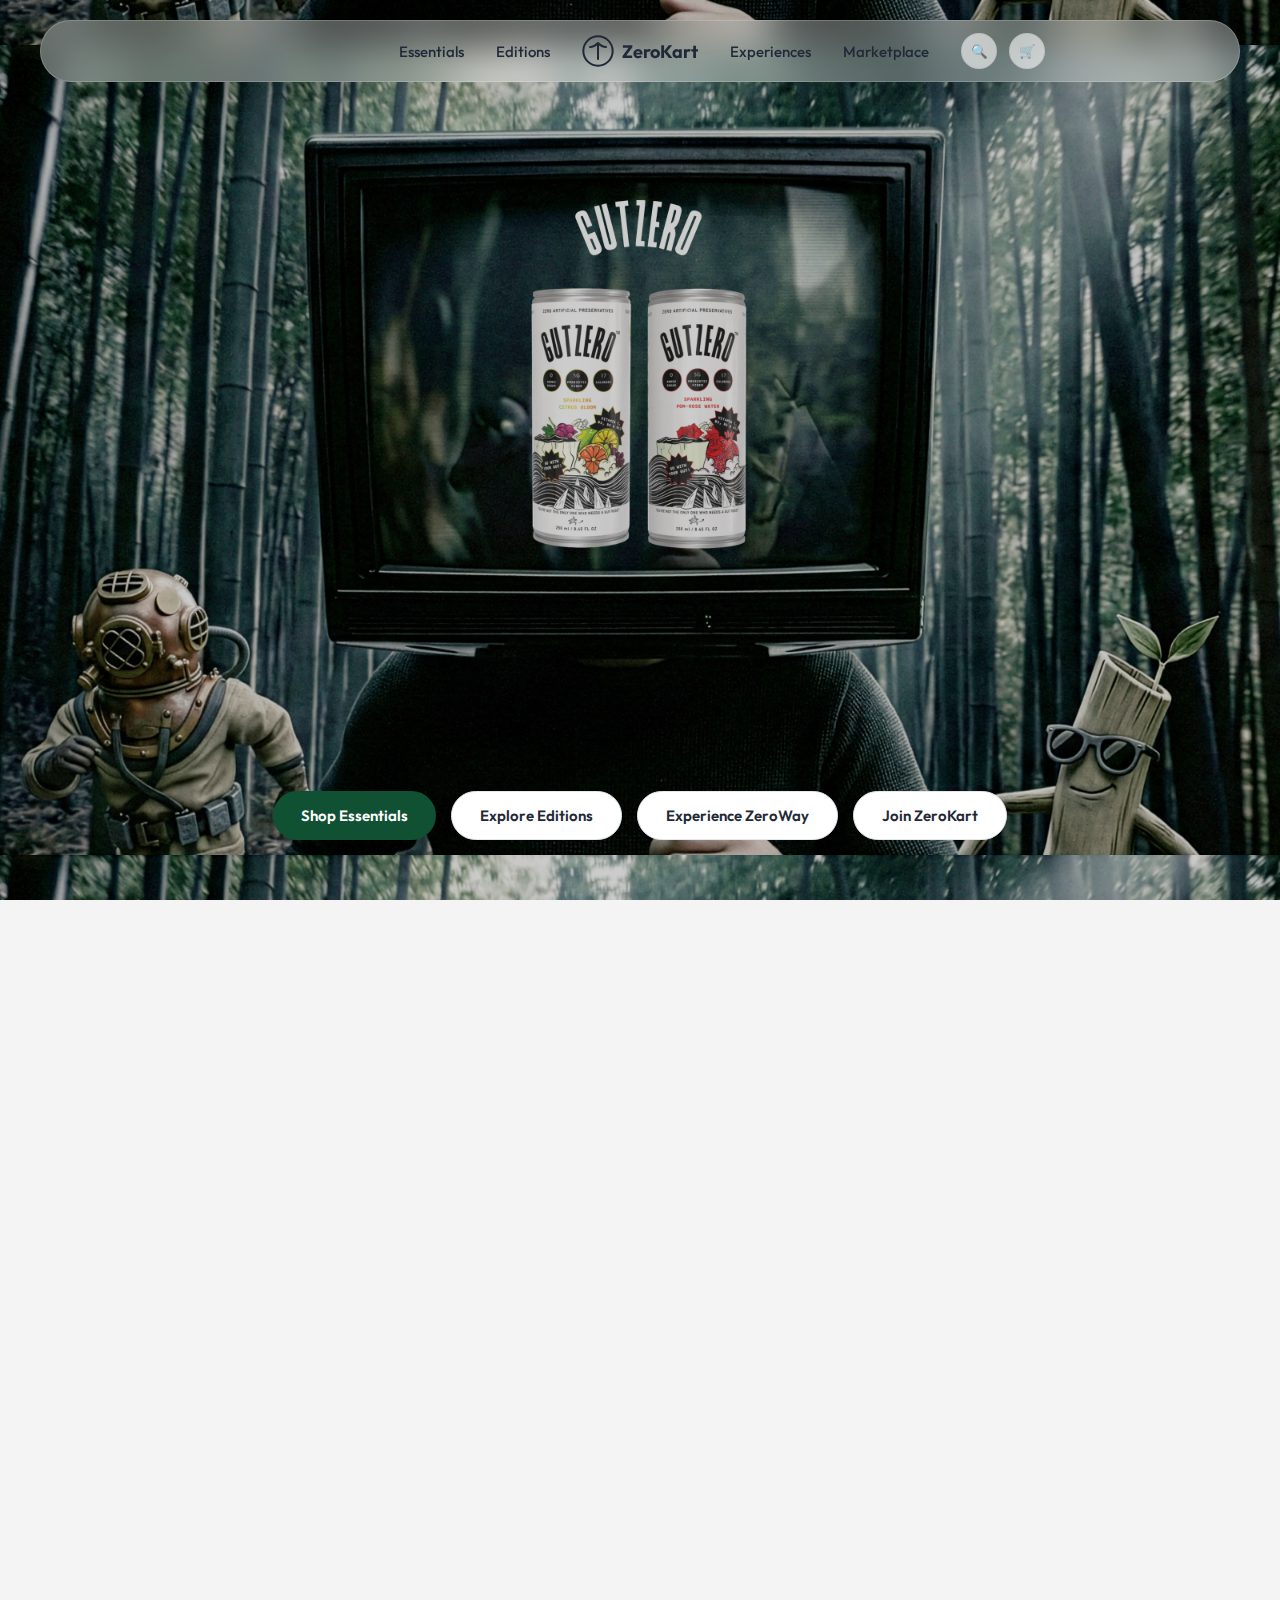
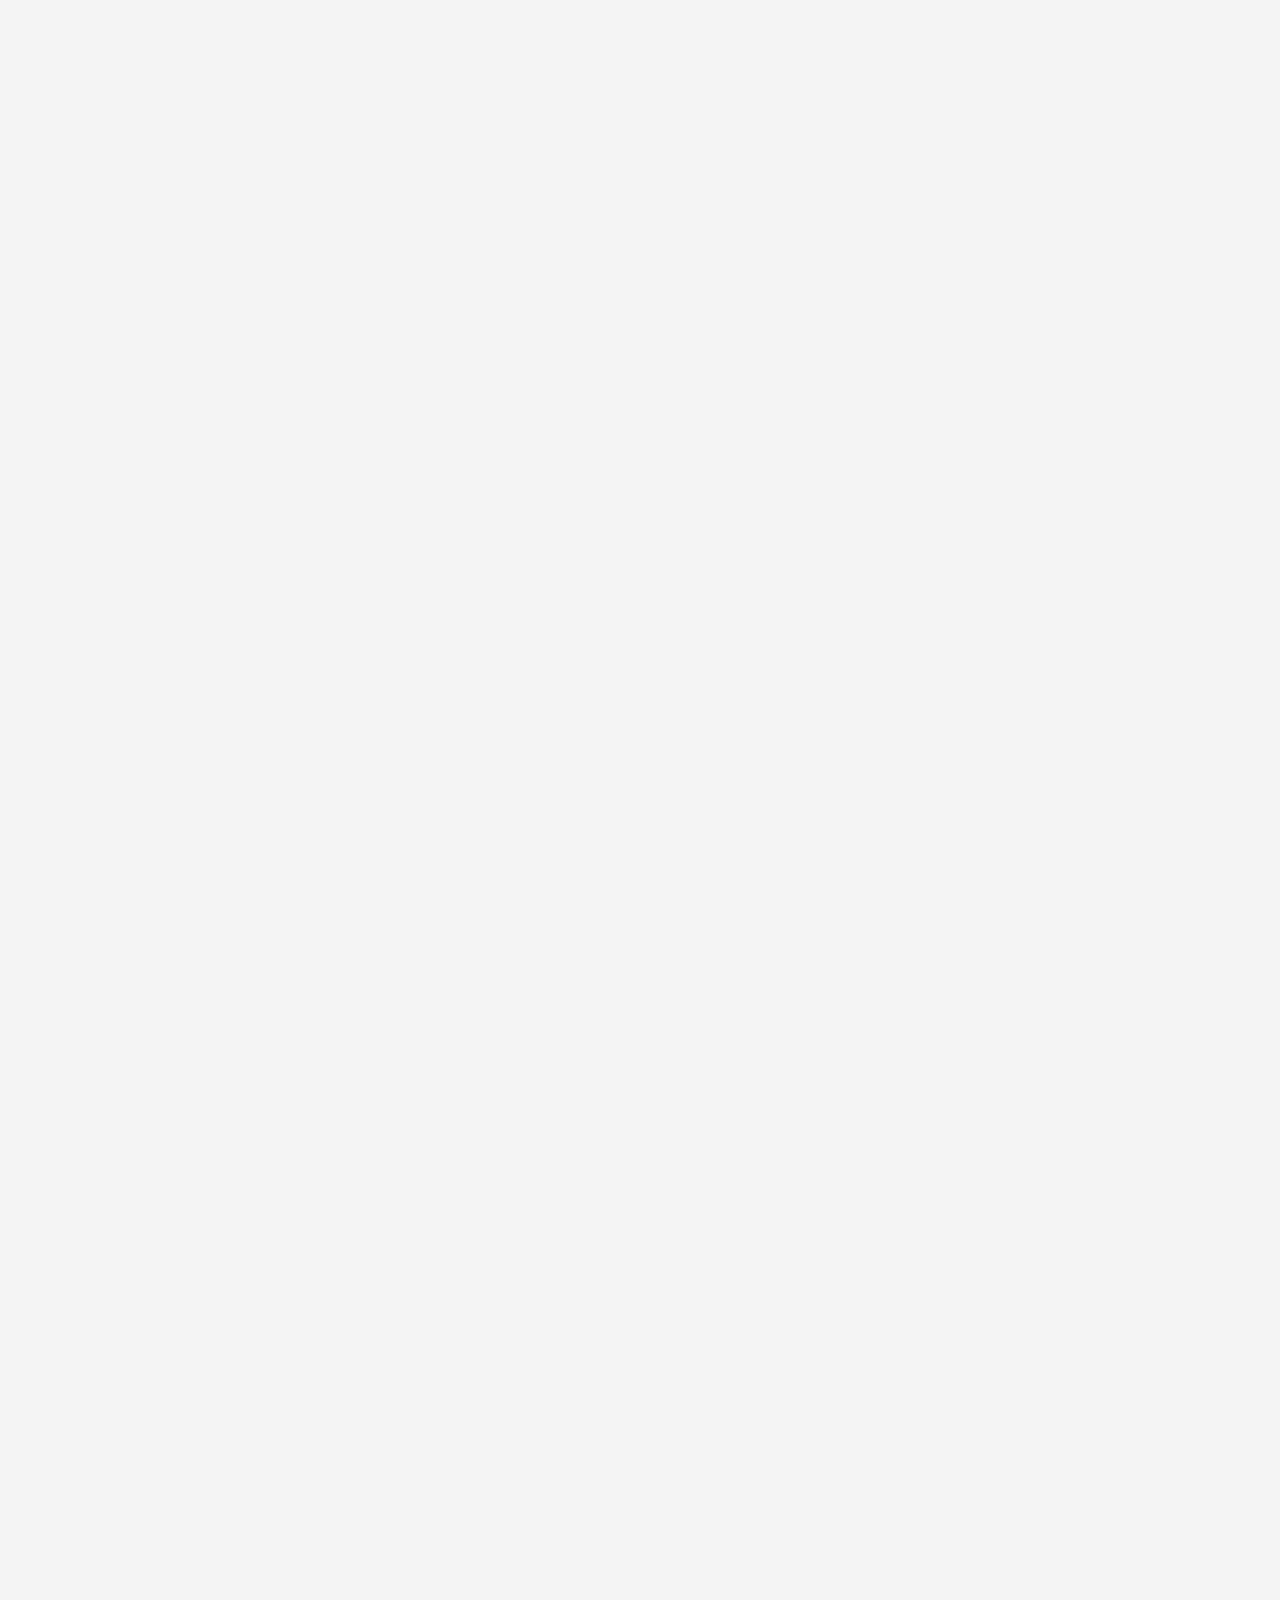
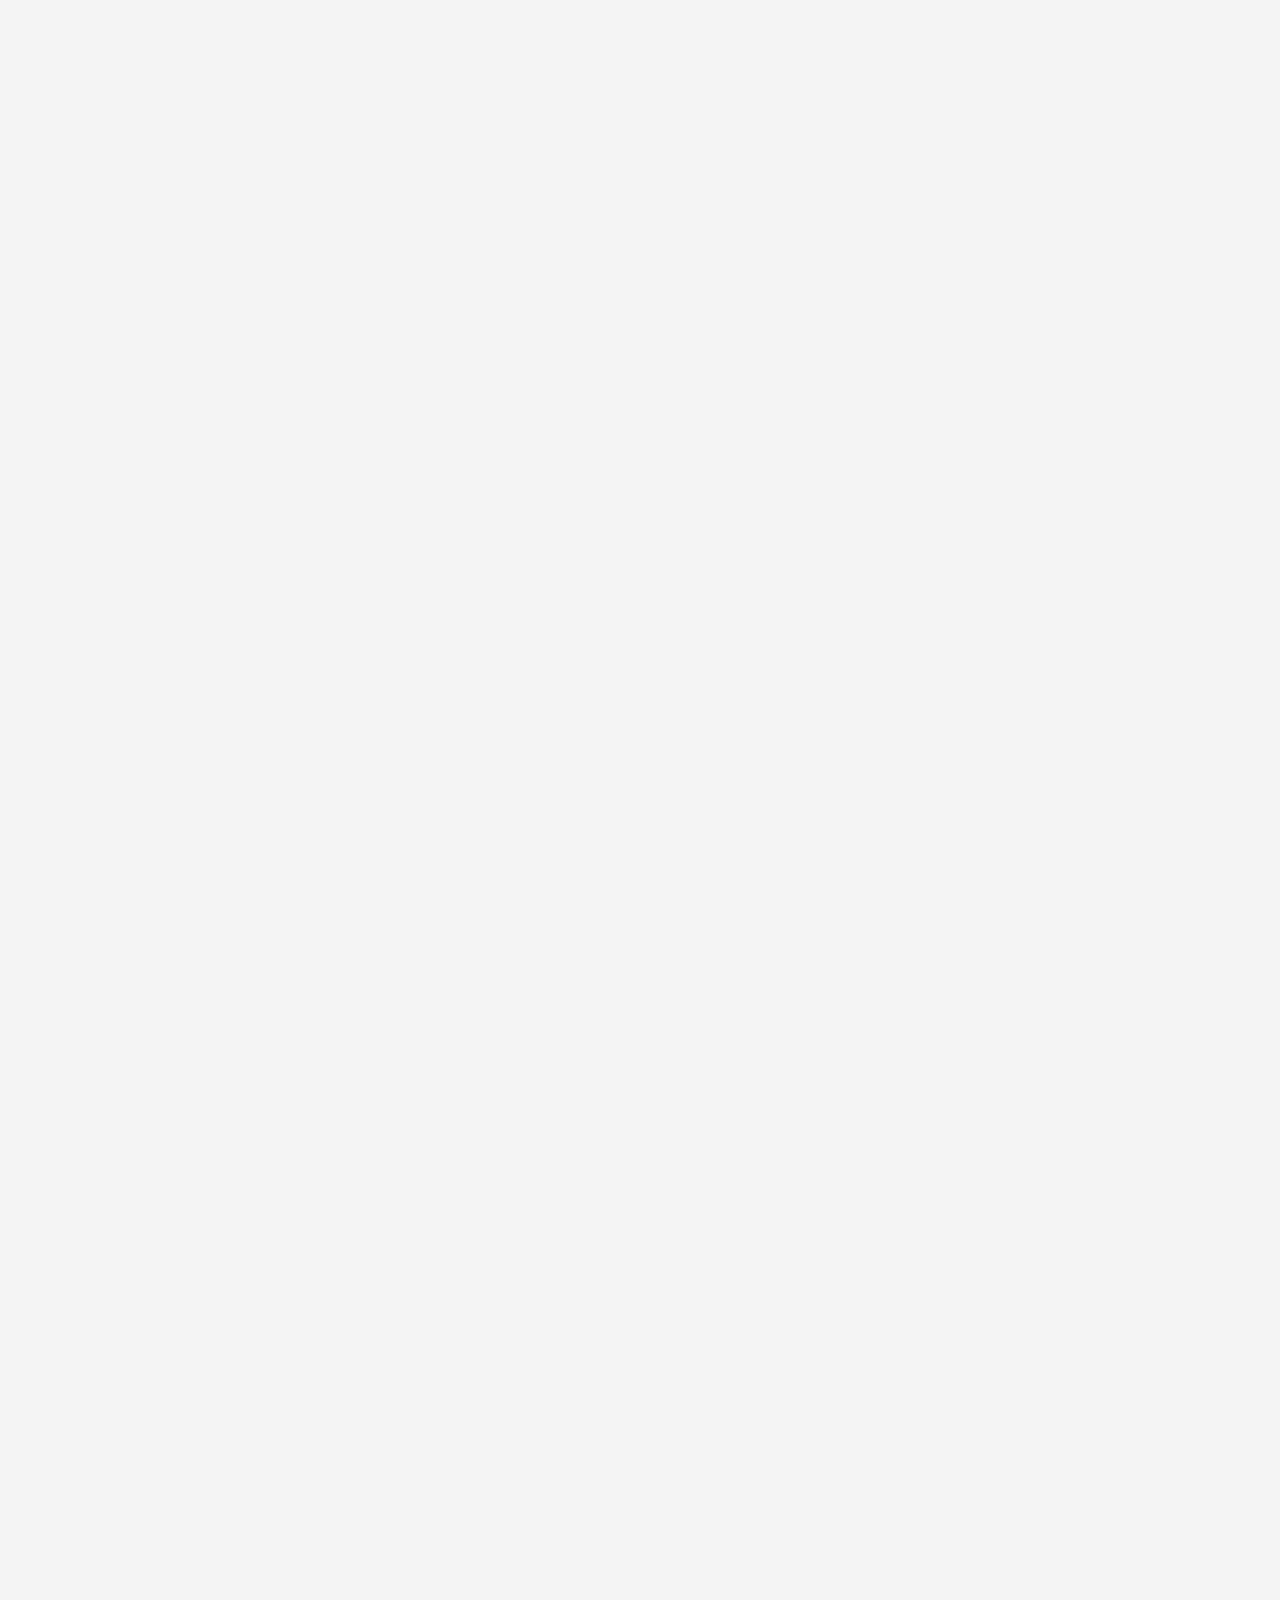
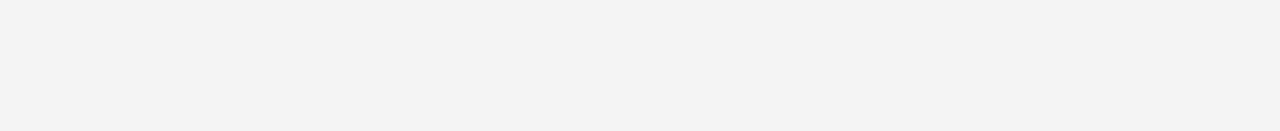
<file: index.html>
<!DOCTYPE html>
<html lang="en">

<head>
    <meta charset="UTF-8">
    <meta name="viewport" content="width=device-width, initial-scale=1.0, maximum-scale=1.0, user-scalable=no">
    <title>ZeroKart - Sustainable Products</title>
    <link rel="preconnect" href="https://fonts.googleapis.com">
    <link rel="preconnect" href="https://fonts.gstatic.com" crossorigin>
    <link
        href="https://fonts.googleapis.com/css2?family=Outfit:wght@400;500;600;700&family=Space+Mono:wght@400;700&display=swap"
        rel="stylesheet">
    <link rel="stylesheet" href="https://cdn.jsdelivr.net/npm/swiper@11/swiper-bundle.min.css">
    <link rel="stylesheet" href="assets/css/style.css">
    <link rel="stylesheet" href="assets/css/responsive.css">
</head>
<div class="header-container">
    <header>
        <nav class="nav-left">
            <a href="#">Essentials</a>
            <a href="#">Editions</a>
        </nav>

        <div class="logo">
            <div class="logo-icon">
                <svg viewBox="0 0 24 24" fill="none" xmlns="http://www.w3.org/2000/svg">
                    <circle cx="12" cy="12" r="11" stroke="currentColor" stroke-width="1.5" />
                    <path d="M12 6L12 18M12 6C10 8 8 9 6 9M12 6C14 8 16 9 18 9" stroke="currentColor" stroke-width="1.5"
                        stroke-linecap="round" />
                </svg>
            </div>
            <span>ZeroKart</span>
        </div>

        <nav class="nav-right">
            <div class="nav-links">
                <a href="#">Experiences</a>
                <a href="#">Marketplace</a>
            </div>
            <div class="icon-group">
                <button class="icon-btn">🔍</button>
                <button class="icon-btn">🛒</button>
            </div>
        </nav>
    </header>
</div>

<section class="banner">
    <div class="banner-content">
        <div class="cta-section">
            <button class="btn btn-primary">Shop Essentials</button>
            <button class="btn btn-secondary">Explore Editions</button>
            <button class="btn btn-secondary">Experience ZeroWay</button>
            <button class="btn btn-secondary">Join ZeroKart</button>
        </div>
    </div>
</section>

<!-- Zero Essentials Section -->
<section class="ze-section">
    <div class="ze-container">
        <div class="ze-header">
            <h2 class="ze-title">Zero Essentials</h2>
            <p class="ze-subtitle">Expertly designed products that elevate everyday sustainability practices.</p>
        </div>

        <div class="ze-grid">
            <!-- Card 1: GUTZERO -->
            <div class="ze-card">
                <div class="ze-card-image">
                    <img src="assets/images/essential-zero1.png" alt="GUTZERO">
                </div>
                <div class="ze-card-content">
                    <h3 class="ze-card-title">GUTZERO</h3>
                    <p class="ze-card-desc">Probiotic drink, sold in organic bottle</p>

                    <div class="ze-badges">
                        <span class="ze-badge">
                            <span class="ze-badge-icon"><img src="assets/images/right.png" alt=""></span>
                            Zero waste
                        </span>
                        <span class="ze-badge">
                            <span class="ze-badge-icon"><img src="assets/images/right.png" alt=""></span>
                            Organic certified
                        </span>
                    </div>

                    <button class="ze-btn ze-btn-primary">Check It Out</button>
                </div>
            </div>

            <!-- Card 2: ZEROWIPE -->
            <div class="ze-card">
                <div class="ze-card-image">
                    <img src="assets/images/essential-zero2.png" alt="ZEROWIPE">
                </div>
                <div class="ze-card-content">
                    <h3 class="ze-card-title">ZEROWIPE</h3>
                    <p class="ze-card-desc">Thoughtfully made tissues that are ge...</p>

                    <div class="ze-badges">
                        <span class="ze-badge">
                            <span class="ze-badge-icon"><img src="assets/images/right.png" alt=""></span>
                            100% bamboo
                        </span>
                        <span class="ze-badge">
                            <span class="ze-badge-icon"><img src="assets/images/right.png" alt=""></span>
                            Biodegradable
                        </span>
                    </div>

                    <button class="ze-btn ze-btn-primary">Check It Out</button>
                </div>
            </div>

            <!-- Card 3: ZEROWIPE TOILET ROLL -->
            <div class="ze-card">
                <div class="ze-card-image">
                    <img src="assets/images/essential-zero3.png" alt="ZEROWIPE TOILET ROLL">
                </div>
                <div class="ze-card-content">
                    <h3 class="ze-card-title">ZEROWIPE TOILET ROLL</h3>
                    <p class="ze-card-desc">Compostable toilet rolls (idea clean, mini...</p>

                    <div class="ze-badges">
                        <span class="ze-badge">
                            <span class="ze-badge-icon"><img src="assets/images/right.png" alt=""></span>
                            Compostable
                        </span>
                        <span class="ze-badge">
                            <span class="ze-badge-icon"><img src="assets/images/right.png" alt=""></span>
                            FSC certified
                        </span>
                    </div>

                    <button class="ze-btn ze-btn-primary">Check It Out</button>
                </div>
            </div>

            <!-- Card 4: LOOZERO -->
            <div class="ze-card">
                <div class="ze-card-image">
                    <img src="assets/images/essential-zero4.png" alt="LOOZERO">
                </div>
                <div class="ze-card-content">
                    <h3 class="ze-card-title">LOOZERO</h3>
                    <p class="ze-card-desc">Clean toilet seats, minus toxins and w...</p>

                    <div class="ze-badges">
                        <span class="ze-badge">
                            <span class="ze-badge-icon"><img src="assets/images/right.png" alt=""></span>
                            Lifetime warranty
                        </span>
                        <span class="ze-badge">
                            <span class="ze-badge-icon"><img src="assets/images/right.png" alt=""></span>
                            Zero plastic
                        </span>
                    </div>

                    <button class="ze-btn ze-btn-secondary">Coming soon</button>
                </div>
            </div>
        </div>
    </div>
</section>
<!-- Zero Editions Section -->
<section class="zed-section" style="background-image: url('assets/images/Zero-section.png');">
    <div class="zed-container">
        <div class="zed-header">
            <div class="zed-logo">
                <img src="assets/images/zero-edition.png" alt="">
            </div>
            <p class="zed-tagline">Exclusive collaborations with visionary brands pushing boundaries of sustainable
                luxury.</p>
        </div>

        <!-- Swiper Slider -->
        <div class="swiper zed-swiper">
            <div class="swiper-wrapper">
                <!-- Slide 1: Almost Gods × Zero -->
                <div class="swiper-slide">
                    <div class="zed-collab-card">
                        <img src="assets/images/zero-slider-1.png" alt="Almost Gods" class="zed-card-bg">
                        <div class="zed-card-overlay"></div>
                        <div class="zed-card-content">
                            <button class="zed-label-btn">LIMITED EDITION</button>
                            <div class="zed-card-text">
                                <h3 class="zed-card-title">ALMOST GODS × ZERO</h3>
                                <p class="zed-card-desc">Where culture meets consciousness.</p>
                            </div>
                            <button class="zed-cta-btn">Join the Waitlist →</button>
                        </div>
                    </div>
                </div>

                <!-- Slide 2: Naso × Zero -->
                <div class="swiper-slide">
                    <div class="zed-collab-card">
                        <img src="assets/images/zero-slider-2.png" alt="Naso" class="zed-card-bg">
                        <div class="zed-card-overlay"></div>
                        <div class="zed-card-content">
                            <button class="zed-label-btn">LIMITED EDITION</button>
                            <div class="zed-card-text">
                                <h3 class="zed-card-title">NASO × ZERO</h3>
                                <p class="zed-card-desc">Essence, with intent.</p>
                            </div>
                            <button class="zed-cta-btn">Join the Waitlist →</button>
                        </div>
                    </div>
                </div>

                <!-- Slide 3: Yokobara × Zero -->
                <div class="swiper-slide">
                    <div class="zed-collab-card">
                        <img src="assets/images/zero-slider-3.png" alt="Yokobara" class="zed-card-bg">
                        <div class="zed-card-overlay"></div>
                        <div class="zed-card-content">
                            <button class="zed-label-btn">LIMITED EDITION</button>
                            <div class="zed-card-text">
                                <h3 class="zed-card-title">YOKOBARA × ZERO</h3>
                                <p class="zed-card-desc">Designed to move forward.</p>
                            </div>
                            <button class="zed-cta-btn">Join the Waitlist →</button>
                        </div>
                    </div>
                </div>
            </div>
        </div>
        <!-- Collaborations Background Image -->
        <div class="zed-bottom-graphic">
            <img src="assets/images/collaboration.png" alt="Collaborations" class="zed-collab-text-img">
        </div>
    </div>
</section>
<!-- Experiences Section -->
<section class="exp-section">
    <div class="exp-container">
        <!-- Header -->
        <div class="exp-header">
            <h1 class="exp-title">Experiences</h1>
            <p class="exp-subtitle">Beyond products, immersive moments that redefine conscious living</p>
        </div>

        <!-- Cards Grid -->
        <div class="exp-grid">
            <!-- Card 1: ZEROVERSE -->
            <div class="exp-card">
                <div class="exp-card-inner" style="
                    background-image: url('assets/images/experience1.png');
                    background-size: auto;
                    background-position: center 60%;
                ">
                    <div class="exp-card-icon">
                        <img src="assets/images/experienceicon1.png" alt="Zeroverse Icon">
                    </div>
                    <div class="exp-card-content">
                        <h3 class="exp-card-title">ZEROVERSE</h3>
                        <p class="exp-card-description">An evolving space where ideas are shaped into experience.
                        </p>
                        <button class="exp-card-btn">
                            Join Waitlist
                            <svg width="16" height="16" viewBox="0 0 16 16" fill="none">
                                <path d="M6 12L10 8L6 4" stroke="currentColor" stroke-width="2" stroke-linecap="round"
                                    stroke-linejoin="round" />
                            </svg>
                        </button>
                    </div>
                </div>
            </div>

            <!-- Card 2: Sober & Zero -->
            <div class="exp-card">
                <div class="exp-card-inner" style="
                    background-image: url('assets/images/experience2.png');
                    background-size: auto;
                    background-position: center 60%;
                ">
                    <div class="exp-card-icon">
                        <img src="assets/images/experienceicon2.png" alt="Sober & Zero Icon">
                    </div>
                    <div class="exp-card-content">
                        <h3 class="exp-card-title">Sober & Zero</h3>
                        <p class="exp-card-description">Curated nightlife without compromise</p>
                        <button class="exp-card-btn">
                            Join Waitlist
                            <svg width="16" height="16" viewBox="0 0 16 16" fill="none">
                                <path d="M6 12L10 8L6 4" stroke="currentColor" stroke-width="2" stroke-linecap="round"
                                    stroke-linejoin="round" />
                            </svg>
                        </button>
                    </div>
                </div>
            </div>

            <!-- Card 3: ZeroLogue -->
            <div class="exp-card">
                <div class="exp-card-inner" style="
                    background-image: url('assets/images/experience3.png');
                    background-size: auto;
                    background-position: center 60%;
                ">
                    <div class="exp-card-icon">
                        <img src="assets/images/experienceicon3.png" alt="ZeroLogue Icon">
                    </div>
                    <div class="exp-card-content">
                        <h3 class="exp-card-title">ZeroLogue</h3>
                        <p class="exp-card-description">Tune in to the ZeroWay playlist</p>
                        <button class="exp-card-btn">
                            Subscribe
                            <svg width="16" height="16" viewBox="0 0 16 16" fill="none">
                                <path d="M6 12L10 8L6 4" stroke="currentColor" stroke-width="2" stroke-linecap="round"
                                    stroke-linejoin="round" />
                            </svg>
                        </button>
                    </div>
                </div>
            </div>
        </div>
    </div>
</section>
<!-- ========================================= -->
<!-- HTML - Features Section Only -->
<!-- ========================================= -->

<section class="zm-features">
    <h2 class="zm-features__heading">Features</h2>

    <!-- Tab Header - SEPARATE (stays fixed) -->
    <div class="zm-tab-header">
        <p class="zm-features__description">Curated categories for every aspect of your sustainable journey</p>
        <div class="zm-tabs">
            <button class="zm-tab zm-active" data-tab="style">Style at Zero</button>
            <button class="zm-tab" data-tab="kitchen">Zero Kitchen</button>
            <button class="zm-tab" data-tab="lifestyle">Zero Lifestyle</button>
        </div>
    </div>

    <!-- Tab Content - Style at Zero -->
    <div id="style" class="zm-content">
        <div class="zm-feature-list">
            <div class="zm-feature-item">
                <h3 class="zm-feature-item__title">Products are screened before sale.</h3>
                <p class="zm-feature-item__text">Only products that pass category-specific sustainability checks are
                    listed on ZeroKart.</p>
            </div>
            <div class="zm-feature-item">
                <h3 class="zm-feature-item__title">Category-specific sustainability checks.</h3>
                <p class="zm-feature-item__text">Each product is evaluated using standards that actually apply to its
                    category.</p>
            </div>
            <div class="zm-feature-item">
                <h3 class="zm-feature-item__title">Verified sustainability shapes discovery.</h3>
                <p class="zm-feature-item__text">Products that meet higher sustainability standards surface more easily
                    on ZeroKart.</p>
            </div>
            <div class="zm-seal">
                <div class="zm-seal__content">
                    <h3 class="zm-seal__title">Zero Seal Standard</h3>
                    <p class="zm-seal__text">AI-verified across the full product footprint.</p>
                    <button class="zm-seal__button">Know more</button>
                </div>
                <div class="zm-seal__badge">Ⓩ</div>
            </div>
        </div>
        <div class="zm-showcase" style="background: url('assets/images/marketing1.png');">
            <div class="zm-showcase__icon">👔</div>
            <div class="zm-showcase__content">
                <h3 class="zm-showcase__title">Style at Zero</h3>
                <p class="zm-showcase__subtitle">Sustainable fashion that defines you</p>
                <a href="#" class="zm-showcase__cta">Coming Soon</a>
            </div>
        </div>
    </div>

    <!-- Tab Content - Zero Kitchen -->
    <div id="kitchen" class="zm-content zm-hidden">
        <div class="zm-feature-list">
            <div class="zm-feature-item">
                <h3 class="zm-feature-item__title">Ethically sourced ingredients.</h3>
                <p class="zm-feature-item__text">Every product in our kitchen collection comes from suppliers committed
                    to fair trade and organic farming practices.</p>
            </div>
            <div class="zm-feature-item">
                <h3 class="zm-feature-item__title">Zero-waste packaging standards.</h3>
                <p class="zm-feature-item__text">All kitchen products use biodegradable, compostable, or reusable
                    packaging materials.</p>
            </div>
            <div class="zm-feature-item">
                <h3 class="zm-feature-item__title">Local and seasonal priority.</h3>
                <p class="zm-feature-item__text">We prioritize locally sourced ingredients to reduce carbon footprint
                    and support regional farmers.</p>
            </div>
            <div class="zm-seal">
                <div class="zm-seal__content">
                    <h3 class="zm-seal__title">Zero Seal Standard</h3>
                    <p class="zm-seal__text">AI-verified across the full product footprint.</p>
                    <button class="zm-seal__button">Know more</button>
                </div>
                <div class="zm-seal__badge">Ⓩ</div>
            </div>
        </div>
        <div class="zm-showcase" style="background: linear-gradient(135deg, #d4a574 0%, #b8956a 100%);">
            <div class="zm-showcase__icon">🍳</div>
            <div class="zm-showcase__content">
                <h3 class="zm-showcase__title">Zero Kitchen</h3>
                <p class="zm-showcase__subtitle">Conscious cooking for a better tomorrow</p>
                <a href="#" class="zm-showcase__cta">Explore Collection</a>
            </div>
        </div>
    </div>

    <!-- Tab Content - Zero Lifestyle -->
    <div id="lifestyle" class="zm-content zm-hidden">
        <div class="zm-feature-list">
            <div class="zm-feature-item">
                <h3 class="zm-feature-item__title">Mindful living essentials.</h3>
                <p class="zm-feature-item__text">Curated home goods that blend sustainable materials with thoughtful
                    design for everyday use.</p>
            </div>
            <div class="zm-feature-item">
                <h3 class="zm-feature-item__title">Circular economy focused.</h3>
                <p class="zm-feature-item__text">Products designed for longevity, repairability, and end-of-life
                    recycling or composting.</p>
            </div>
            <div class="zm-feature-item">
                <h3 class="zm-feature-item__title">Carbon-neutral delivery.</h3>
                <p class="zm-feature-item__text">Every lifestyle product ships with offset carbon emissions and minimal
                    environmental impact.</p>
            </div>
            <div class="zm-seal">
                <div class="zm-seal__content">
                    <h3 class="zm-seal__title">Zero Seal Standard</h3>
                    <p class="zm-seal__text">AI-verified across the full product footprint.</p>
                    <button class="zm-seal__button">Know more</button>
                </div>
                <div class="zm-seal__badge">Ⓩ</div>
            </div>
        </div>
        <div class="zm-showcase" style="background: linear-gradient(135deg, #7b9ea8 0%, #5d8591 100%);">
            <div class="zm-showcase__icon">🏡</div>
            <div class="zm-showcase__content">
                <h3 class="zm-showcase__title">Zero Lifestyle</h3>
                <p class="zm-showcase__subtitle">Transform your space, transform the planet</p>
                <a href="#" class="zm-showcase__cta">Discover More</a>
            </div>
        </div>
    </div>
</section>
<!-- Footer image -->
<section class="zm-fullwidth-hero">
    <div class="zm-fullwidth-hero__container">
        <img src="assets/images/footer-image 1.png" alt="Hero Image" class="zm-fullwidth-hero__image" />
    </div>
</section>
<!-- Footer Section -->
<footer class="zm-footer">
    <div class="zm-footer__container">
        <!-- Social Media Icons (Using SVG placeholders - replace with your images) -->
        <div class="zm-footer__social">
            <!-- Instagram -->
            <a href="#" class="zm-footer__social-link" aria-label="Instagram">
                <img src="assets/images/instagram.png" alt="">
            </a>

            <!-- YouTube -->
            <a href="#" class="zm-footer__social-link" aria-label="YouTube">
                <img src="assets/images/youtube.png" alt="">
            </a>

            <!-- Twitter/X -->
            <a href="#" class="zm-footer__social-link" aria-label="Twitter">
                <img src="assets/images/twitter.png" alt="">
            </a>

            <!-- Facebook -->
            <a href="#" class="zm-footer__social-link" aria-label="Facebook">
                <img src="assets/images/facebook.png" alt="">
            </a>
        </div>

        <!-- Copyright Text -->
        <p class="zm-footer__copyright">© 2025 ZeroKart. All rights reserved.</p>
    </div>
</footer>
<div class="zm-footer__tagline-fullwidth mb-3 mt-2">
    <img src="assets/images/everything.png" alt="Everything Begins At Zero"
        class="zm-footer__tagline-fullwidth-image" />
</div>
<!-- End -->
<!-- Swiper JS -->
<script src="https://cdn.jsdelivr.net/npm/swiper@11/swiper-bundle.min.js"></script>
<script src="assets/js/style.js"></script>
</body>

</html>
</file>
<file: assets/css/style.css>
@import url('https://fonts.googleapis.com/css2?family=Space+Grotesk:wght@400;500;600;700&family=DM+Sans:wght@400;500&display=swap');

:root {
    --exp-bg-color: #f5f5f5;
    --exp-text-primary: #1a1a1a;
    --exp-text-secondary: #666666;
    --exp-btn-bg: #ffffff;
    --exp-btn-text: #1a1a1a;
    --exp-icon-bg: rgba(255, 255, 255, 0.15);
    --exp-icon-backdrop: blur(10px);
    --exp-border-radius: 24px;
    --exp-transition: all 0.4s cubic-bezier(0.4, 0, 0.2, 1);
}

* {
    margin: 0;
    padding: 0;
    box-sizing: border-box;
}

:root {
    --primary-green: #0F5132;
    --light-gray: #E5E7EB;
    --text-dark: #1F2937;
    --text-light: #6B7280;
    --zm-primary: #1a1a1a;
    --zm-secondary: #4a4a4a;
    --zm-accent: #2d5016;
    --zm-text-muted: #6b6b6b;
    --zm-border-color: #F6F7F9;
    --zm-seal-bg: #ECF5F5;
    --zm-seal-hover: #e0eded;
    --zm-card-bg: #ffffff;
    --zm-tab-border: #e0ddd6;
}

body,
html {
    height: 100%;
    width: 100%;
    font-family: 'Outfit', sans-serif;
    background: #f4f4f4;
    overflow-x: hidden;
}

/* --- Header Styles --- */
.header-container {
    position: fixed;
    top: 20px;
    left: 50%;
    transform: translateX(-50%);
    width: calc(100% - 40px);
    max-width: 1200px;
    z-index: 1000;
    animation: slideDown 0.8s cubic-bezier(0.16, 1, 0.3, 1);
}

@keyframes slideDown {
    from {
        opacity: 0;
        transform: translateX(-50%) translateY(-20px);
    }

    to {
        opacity: 1;
        transform: translateX(-50%) translateY(0);
    }
}

header {
    border-radius: 999px;
    background: rgba(255, 255, 255, 0.30);
    backdrop-filter: blur(20px);
    -webkit-backdrop-filter: blur(20px);
    padding: 12px 24px;
    display: grid;
    grid-template-columns: 1fr auto 1fr;
    align-items: center;
    gap: 32px;
    box-shadow: 0 10px 40px rgba(0, 0, 0, 0.08);
    border: 1px solid rgba(255, 255, 255, 0.2);
}

.nav-left,
.nav-links {
    display: flex;
    gap: 32px;
}

.nav-left {
    justify-content: flex-end;
}

.nav-right {
    display: flex;
    align-items: center;
    gap: 32px;
}

.nav-left a,
.nav-links a {
    color: var(--text-dark);
    text-decoration: none;
    font-size: 15px;
    font-weight: 500;
    transition: color 0.3s ease;
}

.logo {
    display: flex;
    align-items: center;
    gap: 8px;
    font-weight: 700;
    font-size: 18px;
    color: var(--text-dark);
}

.logo-icon {
    width: 32px;
    height: 32px;
}

.icon-group {
    display: flex;
    gap: 12px;
}

.icon-btn {
    width: 36px;
    height: 36px;
    border-radius: 50%;
    background: rgba(255, 255, 255, 0.6);
    border: 1px solid rgba(0, 0, 0, 0.05);
    display: flex;
    align-items: center;
    justify-content: center;
    cursor: pointer;
    transition: all 0.3s ease;
}

/* --- Banner Styles --- */
.banner {
    height: 100vh;
    width: 100vw;
    background: linear-gradient(rgba(0, 0, 0, 0.2), rgba(0, 0, 0, 0.2)), url('../images/Home-banner.webp');
    background-size: contain;
    background-position: center;
    position: relative;
    display: flex;
    flex-direction: column;
    justify-content: flex-end;
    align-items: center;
    overflow: hidden;
}

.banner-content {
    width: 100%;
    max-width: 1400px;
    padding-bottom: 60px;
    display: flex;
    flex-direction: column;
    align-items: center;
    z-index: 5;
    animation: fadeInUp 1s cubic-bezier(0.16, 1, 0.3, 1) 0.3s both;
}

@keyframes fadeInUp {
    from {
        opacity: 0;
        transform: translateY(30px);
    }

    to {
        opacity: 1;
        transform: translateY(0);
    }
}

/* --- CTA Buttons --- */
.cta-section {
    display: flex;
    gap: 15px;
    flex-wrap: wrap;
    justify-content: center;
}

.btn {
    padding: 14px 28px;
    border-radius: 50px;
    font-weight: 600;
    cursor: pointer;
    border: none;
    transition: 0.3s;
    font-family: inherit;
    font-size: 15px;
}

.btn-primary {
    background: var(--primary-green);
    color: white;
}

.btn-secondary {
    background: white;
    color: var(--text-dark);
    border: 1px solid var(--light-gray);
}

.btn:hover {
    transform: translateY(-3px);
    box-shadow: 0 10px 20px rgba(0, 0, 0, 0.1);
}

/* Zero Essentials */
.ze-section {
    padding: 80px 20px;
    background: #ffffff;
}

.ze-container {
    max-width: 1200px;
    margin: 0 auto;
}

.ze-header {
    text-align: center;
    margin-bottom: 50px;
}

.ze-title {
    font-size: 36px;
    font-weight: 700;
    color: #1F2937;
    margin-bottom: 12px;
    font-family: 'Outfit', sans-serif;
}

.ze-subtitle {
    font-size: 16px;
    color: #6B7280;
    font-weight: 400;
    max-width: 600px;
    margin: 0 auto;
}

.ze-grid {
    display: grid;
    grid-template-columns: repeat(4, 1fr);
    gap: 24px;
}

.ze-card {
    background: #ffffff;
    border-radius: 16px;
    overflow: hidden;
    border: 1px solid #E5E7EB;
    transition: transform 0.3s ease, box-shadow 0.3s ease;
}

.ze-card:hover {
    transform: translateY(-5px);
    box-shadow: 0 10px 30px rgba(0, 0, 0, 0.1);
}

.ze-card-image {
    width: 100%;
    height: 200px;
    overflow: hidden;
    background: #f9fafb;
}

.ze-card-image img {
    width: 100%;
    height: 100%;
    object-fit: cover;
}

.ze-card-content {
    padding: 20px;
}

.ze-card-title {
    font-size: 18px;
    font-weight: 700;
    color: #1F2937;
    margin-bottom: 8px;
}

.ze-card-desc {
    font-size: 14px;
    color: #6B7280;
    margin-bottom: 16px;
    line-height: 1.5;
    min-height: 42px;
}

.ze-badges {
    display: flex;
    flex-wrap: wrap;
    gap: 8px;
    margin-bottom: 16px;
}

.ze-badge {
    display: inline-flex;
    align-items: center;
    gap: 6px;
    font-size: 12px;
    color: #0F5132;
    font-weight: 500;
    background: #D1FAE5;
    padding: 5px;
    border-radius: 13px;
}

.ze-badge-icon {
    width: 16px;
    height: 16px;
    border-radius: 50%;
    display: inline-block;
}

.ze-btn {
    width: 100%;
    padding: 12px 24px;
    border-radius: 50px;
    font-weight: 600;
    font-size: 14px;
    border: none;
    cursor: pointer;
    transition: all 0.3s ease;
    font-family: 'Outfit', sans-serif;
}

.ze-btn-primary {
    background: #0F5132;
    color: white;
}

.ze-btn-primary:hover {
    background: #0a3a23;
    transform: scale(1.02);
}

.ze-btn-secondary {
    background: #9CA3AF;
    color: white;
    cursor: not-allowed;
}

/* Zero Section Css */
.zed-section {
    position: relative;
    background-size: cover;
    background-position: center;
    padding: 80px 0 120px;
    overflow: hidden;
}

.zed-container {
    max-width: 1600px;
    margin: 0 auto;
    position: relative;
    padding: 0 20px;
}

.zed-header {
    margin-bottom: 60px;
}

.zed-logo-text {
    font-family: 'Space Mono', monospace;
    font-size: 48px;
    font-weight: 700;
    color: white;
    line-height: 0.9;
    letter-spacing: 2px;
    margin-bottom: 16px;
}

.zed-logo-text span {
    font-size: 18px;
    letter-spacing: 10px;
    font-weight: 400;
}

.zed-tagline {
    color: rgba(255, 255, 255, 0.95);
    font-size: 15px;
    max-width: 550px;
    line-height: 1.6;
    font-weight: 400;
}

/* Swiper Container */
.zed-swiper {
    padding: 40px 0 60px;
    overflow: visible !important;
}

.zed-swiper .swiper-wrapper {
    align-items: center;
}

/* Slider Configuration - Side cards bigger */
.zed-swiper .swiper-slide {
    width: 420px;
    transition: all 0.5s cubic-bezier(0.25, 0.46, 0.45, 0.94);
    transform: scale(0.88) translateY(15px);
    opacity: 0.7;
    z-index: 1;
}

/* Previous and Next slides positioning */
.zed-swiper .swiper-slide-prev,
.zed-swiper .swiper-slide-next {
    transform: scale(0.88) translateY(15px);
    opacity: 0.7;
}

/* Center Active Slide - Slightly larger */
.zed-swiper .swiper-slide-active {
    transform: scale(1.08) translateY(0);
    opacity: 1;
    z-index: 10;
}

/* Card Styling */
.zed-collab-card {
    position: relative;
    height: 400px;
    border-radius: 24px;
    overflow: hidden;
    box-shadow: 0 20px 60px rgba(0, 0, 0, 0.4);
    cursor: grab;
}

.zed-swiper .swiper-slide-active .zed-collab-card {
    box-shadow: 0 35px 90px rgba(0, 0, 0, 0.6);
}

.zed-card-bg {
    position: absolute;
    top: 0;
    left: 0;
    width: 100%;
    height: 100%;
    object-fit: cover;
}

.zed-card-overlay {
    position: absolute;
    top: 0;
    left: 0;
    width: 100%;
    height: 100%;
    background: linear-gradient(180deg, rgba(0, 0, 0, 0.3) 0%, rgba(0, 0, 0, 0.7) 100%);
}

.zed-card-content {
    position: relative;
    height: 100%;
    display: flex;
    flex-direction: column;
    justify-content: space-between;
    padding: 28px;
    z-index: 2;
}

.zed-label-btn {
    align-self: flex-start;
    background: rgba(255, 255, 255, 0.25);
    backdrop-filter: blur(10px);
    -webkit-backdrop-filter: blur(10px);
    border: 1px solid rgba(255, 255, 255, 0.4);
    color: white;
    padding: 8px 18px;
    border-radius: 50px;
    font-size: 10px;
    font-weight: 600;
    letter-spacing: 1.5px;
    cursor: default;
    font-family: 'Outfit', sans-serif;
    text-transform: uppercase;
}

.zed-card-text {
    text-align: center;
    margin: auto 0;
}

.zed-card-title {
    font-size: 24px;
    font-weight: 700;
    color: white;
    margin-bottom: 10px;
    text-transform: uppercase;
    letter-spacing: 1.5px;
    font-family: 'Outfit', sans-serif;
}

.zed-card-desc {
    font-size: 15px;
    color: rgba(255, 255, 255, 0.95);
    font-weight: 400;
    font-family: 'Outfit', sans-serif;
}

.zed-cta-btn {
    background: white;
    color: #0F5132;
    border: none;
    padding: 13px 28px;
    border-radius: 50px;
    font-weight: 600;
    font-size: 14px;
    cursor: pointer;
    transition: all 0.3s ease;
    font-family: 'Outfit', sans-serif;
    width: 100%;
}

.zed-cta-btn:hover {
    background: rgba(255, 255, 255, 0.95);
    transform: translateY(-2px);
}

/* Bottom Collaborations Image */
.zed-bottom-graphic {
    position: absolute;
    bottom: 0;
    left: 0;
    width: 100%;
    text-align: center;
    pointer-events: none;
}

.zed-collab-text-img {
    width: 100%;
    max-width: 100%;
    height: auto;
    opacity: 0.12;
}

/* Experience Section  */
.exp-section {
    padding: 80px 20px;
}

.exp-container {
    max-width: 1400px;
    width: 100%;
    margin: 0 auto;
}

/* Header Styles */
.exp-header {
    text-align: center;
    margin-bottom: 60px;
    animation: exp-fadeInUp 0.8s ease-out;
}

.exp-title {
    font-family: 'Space Grotesk', sans-serif;
    font-size: clamp(2.5rem, 5vw, 4rem);
    font-weight: 700;
    color: var(--exp-text-primary);
    margin-bottom: 16px;
    letter-spacing: -0.02em;
}

.exp-subtitle {
    font-family: 'DM Sans', -apple-system, BlinkMacSystemFont, 'Segoe UI', sans-serif;
    font-size: clamp(1rem, 2vw, 1.25rem);
    color: var(--exp-text-secondary);
    font-weight: 400;
    max-width: 600px;
    margin: 0 auto;
}

/* Cards Grid */
.exp-grid {
    display: grid;
    grid-template-columns: repeat(auto-fit, minmax(320px, 1fr));
    gap: 32px;
    margin-top: 48px;
}

/* Individual Card */
.exp-card {
    animation: exp-fadeInUp 0.8s ease-out backwards;
}

.exp-card:nth-child(1) {
    animation-delay: 0.1s;
}

.exp-card:nth-child(2) {
    animation-delay: 0.2s;
}

.exp-card:nth-child(3) {
    animation-delay: 0.3s;
}

.exp-card-inner {
    position: relative;
    height: 500px;
    border-radius: var(--exp-border-radius);
    /* FIXED: Better background image handling */
    background-size: cover;
    background-position: center 40%;
    /* Shifted up to show more image content */
    background-repeat: no-repeat;
    overflow: hidden;
    display: flex;
    flex-direction: column;
    justify-content: space-between;
    padding: 32px;
    transition: var(--exp-transition);
    cursor: pointer;
}

.exp-card-inner:hover {
    transform: translateY(-8px);
    box-shadow: 0 24px 48px rgba(0, 0, 0, 0.2);
}

/* Icon Container */
.exp-card-icon {
    position: relative;
    z-index: 2;
    width: 56px;
    height: 56px;
    background: var(--exp-icon-bg);
    backdrop-filter: var(--exp-icon-backdrop);
    -webkit-backdrop-filter: var(--exp-icon-backdrop);
    border-radius: 12px;
    display: flex;
    align-items: center;
    justify-content: center;
    border: 1px solid rgba(255, 255, 255, 0.2);
    transition: var(--exp-transition);
}

.exp-card-inner:hover .exp-card-icon {
    background: rgba(255, 255, 255, 0.25);
    transform: scale(1.05);
}

.exp-card-icon img {
    width: 28px;
    height: 28px;
    object-fit: contain;
    filter: brightness(0) invert(1);
}

/* Card Content */
.exp-card-content {
    position: relative;
    z-index: 2;
    color: #ffffff;
}

.exp-card-title {
    font-family: 'Space Grotesk', sans-serif;
    font-size: clamp(1.5rem, 3vw, 2rem);
    font-weight: 700;
    margin-bottom: 12px;
    letter-spacing: -0.01em;
    text-transform: uppercase;
}

.exp-card-description {
    font-family: 'DM Sans', -apple-system, BlinkMacSystemFont, 'Segoe UI', sans-serif;
    font-size: clamp(0.95rem, 1.5vw, 1.1rem);
    line-height: 1.6;
    margin-bottom: 24px;
    opacity: 0.95;
    font-weight: 400;
}

/* Button Styles */
.exp-card-btn {
    background: var(--exp-btn-bg);
    color: var(--exp-btn-text);
    border: none;
    padding: 14px 28px;
    border-radius: 50px;
    font-family: 'DM Sans', sans-serif;
    font-size: 1rem;
    font-weight: 500;
    cursor: pointer;
    display: inline-flex;
    align-items: center;
    gap: 8px;
    transition: var(--exp-transition);
    box-shadow: 0 4px 12px rgba(0, 0, 0, 0.1);
}

.exp-card-btn:hover {
    background: #f8f8f8;
    transform: translateX(4px);
    box-shadow: 0 6px 20px rgba(0, 0, 0, 0.15);
}

.exp-card-btn svg {
    transition: transform 0.3s ease;
}

.exp-card-btn:hover svg {
    transform: translateX(4px);
}

/* Animations */
@keyframes exp-fadeInUp {
    from {
        opacity: 0;
        transform: translateY(30px);
    }

    to {
        opacity: 1;
        transform: translateY(0);
    }
}

/* Footer Image */
.zm-fullwidth-hero {
    width: 100%;
    overflow: hidden;
    margin: 0;
    padding: 0;
    margin-top: 100px;
}

.zm-fullwidth-hero__container {
    width: 100%;
    max-width: 100%;
    margin: 0;
    padding: 0;
    position: relative;
    overflow: hidden;
}

.zm-fullwidth-hero__image {
    width: 100%;
    height: auto;
    display: block;
    object-fit: cover;
    max-width: 100%;
}

/* End */
/* Footer Section */
.zm-footer {
    width: 100%;
    background: #ffffff;
    padding: 60px 24px 40px;
}

.zm-footer__container {
    max-width: 1400px;
    margin: 0 auto;
    display: flex;
    flex-direction: column;
    align-items: center;
    gap: 24px;
}

/* Social Media Icons */
.zm-footer__social {
    display: flex;
    align-items: center;
    justify-content: center;
    gap: 24px;
    margin-bottom: 8px;
}

.zm-footer__social-link {
    display: flex;
    align-items: center;
    justify-content: center;
    transition: all 0.3s ease;
    opacity: 0.6;
    text-decoration: none;
}

.zm-footer__social-link:hover {
    opacity: 1;
    transform: translateY(-2px);
}

.zm-footer__social-icon {
    width: 24px;
    height: 24px;
    display: block;
    fill: #4a4a4a;
}

/* Copyright Text */
.zm-footer__copyright {
    font-size: 0.875rem;
    color: #6b6b6b;
    text-align: center;
    margin: 0;
    font-weight: 400;
}

/* Tagline Image */
.zm-footer__tagline-fullwidth {
    width: 100%;
    max-width: 100%;
    margin: 0;
    padding: 0;
    background: #ffffff;
}

.zm-footer__tagline-fullwidth-image {
    width: 100%;
    height: auto;
    display: block;
}

/* End */
/* Marketplace css */
.zm-features {
    font-family: 'Commissioner', -apple-system, BlinkMacSystemFont, 'Segoe UI', sans-serif;
}

.zm-features__heading {
    font-family: 'Fraunces', Georgia, serif;
    font-size: clamp(1.75rem, 3vw, 2.5rem);
    font-weight: 600;
    margin-bottom: 40px;
    color: var(--zm-primary);
}

/* ========================================= */
/* TAB HEADER - SEPARATE (stays fixed) */
/* ========================================= */

.zm-tab-header {
    display: flex;
    flex-direction: column;
    align-items: flex-end;
    margin-bottom: 32px;
}

.zm-features__description {
    font-size: clamp(0.85rem, 1.2vw, 0.95rem);
    color: var(--zm-secondary);
    max-width: 550px;
    font-weight: 400;
    margin-bottom: 16px;
    text-align: right;
    line-height: 1.6;
}

/* Tab Navigation */
.zm-tabs {
    display: flex;
    justify-content: flex-end;
    gap: 4px;
    flex-wrap: wrap;
    background: #f0f0f0;
    padding: 4px;
    border-radius: 50px;
    width: fit-content;
    margin-left: auto;
}

.zm-tab {
    background: transparent;
    border: none;
    color: var(--zm-primary);
    padding: 10px 24px;
    font-size: 0.9rem;
    font-weight: 500;
    cursor: pointer;
    border-radius: 50px;
    transition: all 0.3s ease;
    letter-spacing: 0.01em;
    font-family: 'Commissioner', -apple-system, BlinkMacSystemFont, 'Segoe UI', sans-serif;
    white-space: nowrap;
}

.zm-tab:hover {
    background: rgba(0, 0, 0, 0.05);
}

.zm-tab.zm-active {
    background: #000000;
    color: white;
    box-shadow: 0 2px 4px rgba(0, 0, 0, 0.1);
}

/* ========================================= */
/* CONTENT GRID - Changes on tab click */
/* ========================================= */

.zm-content {
    display: grid;
    grid-template-columns: 1fr 1fr;
    gap: 60px;
    align-items: stretch;
}

/* Hidden class for inactive tabs */
.zm-hidden {
    display: none !important;
}

/* ========================================= */
/* LEFT COLUMN - Feature List */
/* ========================================= */

.zm-feature-list {
    display: flex;
    flex-direction: column;
    gap: 0;
    height: 100%;
}

/* Feature Items */
.zm-feature-item {
    margin-bottom: 32px;
}

.zm-feature-item:last-of-type {
    margin-bottom: 0;
}

.zm-feature-item__title {
    font-size: 1.05rem;
    font-weight: 600;
    color: var(--zm-primary);
    margin-bottom: 8px;
    display: flex;
    align-items: flex-start;
    gap: 12px;
    line-height: 1.4;
}

.zm-feature-item__title::before {
    content: '•';
    color: var(--zm-primary);
    font-size: 1.5rem;
    line-height: 1;
    flex-shrink: 0;
    margin-top: -2px;
}

.zm-feature-item__text {
    font-size: 0.9rem;
    color: var(--zm-text-muted);
    line-height: 1.7;
    padding-left: 27px;
}

/* Zero Seal Card */
.zm-seal {
    margin-top: 48px;
    padding: 32px;
    background: var(--zm-seal-bg);
    border-radius: 16px;
    display: flex;
    align-items: center;
    justify-content: space-between;
    gap: 24px;
    transition: all 0.3s ease;
}

.zm-seal:hover {
    background: var(--zm-seal-hover);
}

.zm-seal__content {
    flex: 1;
}

.zm-seal__title {
    font-family: 'Fraunces', Georgia, serif;
    font-size: 1.25rem;
    font-weight: 600;
    margin-bottom: 8px;
    color: var(--zm-primary);
    line-height: 1.3;
}

.zm-seal__text {
    color: var(--zm-text-muted);
    font-size: 0.875rem;
    margin-bottom: 16px;
    line-height: 1.5;
}

.zm-seal__button {
    background: transparent;
    border: 1.5px solid var(--zm-primary);
    color: var(--zm-primary);
    padding: 10px 24px;
    border-radius: 50px;
    font-weight: 500;
    font-size: 0.875rem;
    cursor: pointer;
    transition: all 0.3s ease;
    font-family: 'Commissioner', -apple-system, BlinkMacSystemFont, 'Segoe UI', sans-serif;
}

.zm-seal__button:hover {
    background: var(--zm-primary);
    color: white;
    transform: translateY(-2px);
    box-shadow: 0 4px 12px rgba(0, 0, 0, 0.15);
}

.zm-seal__badge {
    width: 80px;
    height: 80px;
    background: radial-gradient(circle, #2d2d2d 0%, #1a1a1a 100%);
    border-radius: 50%;
    display: flex;
    align-items: center;
    justify-content: center;
    font-family: 'Fraunces', Georgia, serif;
    font-size: 2.25rem;
    color: white;
    box-shadow: 0 6px 20px rgba(0, 0, 0, 0.15);
    flex-shrink: 0;
}

/* ========================================= */
/* RIGHT COLUMN - Showcase Card */
/* ========================================= */

.zm-showcase {
    position: relative;
    border-radius: 20px;
    overflow: hidden;
    box-shadow: 0 20px 60px rgba(0, 0, 0, 0.15);
    transition: all 0.4s cubic-bezier(0.4, 0, 0.2, 1);
    height: 100%;
    display: flex;
    flex-direction: column;
    justify-content: flex-end;
    padding: 40px;
}

.zm-showcase:hover {
    transform: translateY(-6px);
    box-shadow: 0 25px 70px rgba(0, 0, 0, 0.2);
}

.zm-showcase__icon {
    position: absolute;
    top: 28px;
    left: 28px;
    width: 52px;
    height: 52px;
    background: rgba(255, 255, 255, 0.15);
    border-radius: 50%;
    display: flex;
    align-items: center;
    justify-content: center;
    backdrop-filter: blur(10px);
    font-size: 1.4rem;
}

.zm-showcase__content {
    position: relative;
    z-index: 2;
}

.zm-showcase__title {
    font-family: 'Fraunces', Georgia, serif;
    font-size: clamp(2rem, 4vw, 2.5rem);
    font-weight: 700;
    color: white;
    margin-bottom: 12px;
    letter-spacing: -0.02em;
    line-height: 1.2;
}

.zm-showcase__subtitle {
    font-size: 1.05rem;
    color: rgba(255, 255, 255, 0.9);
    margin-bottom: 24px;
    font-weight: 300;
    line-height: 1.5;
}

.zm-showcase__cta {
    display: inline-flex;
    align-items: center;
    gap: 10px;
    background: rgba(255, 255, 255, 0.2);
    backdrop-filter: blur(10px);
    color: white;
    padding: 12px 24px;
    border-radius: 50px;
    border: 1.5px solid rgba(255, 255, 255, 0.3);
    font-weight: 500;
    font-size: 0.9rem;
    transition: all 0.3s ease;
    cursor: pointer;
    text-decoration: none;
    font-family: 'Commissioner', -apple-system, BlinkMacSystemFont, 'Segoe UI', sans-serif;
}

.zm-showcase__cta:hover {
    background: rgba(255, 255, 255, 0.3);
    border-color: rgba(255, 255, 255, 0.5);
    transform: translateX(4px);
}

.zm-showcase__cta::after {
    content: '→';
    font-size: 1.1rem;
    transition: all 0.3s ease;
}

.zm-showcase__cta:hover::after {
    transform: translateX(4px);
}

/*End  */
</file>
<file: assets/css/responsive.css>
/* --- Responsive Tweaks for Small Screens --- */
@media (max-width: 768px) {
    .header-container {
        top: 10px;
        width: calc(100% - 20px);
    }

    header {
        padding: 8px 15px;
        gap: 10px;
    }

    .nav-left,
    .nav-links {
        display: none;
    }

    .logo span {
        font-size: 14px;
    }

    .banner-content {
        padding-bottom: 40px;
    }

    .cta-section {
        flex-direction: column;
        width: 80%;
    }

    .btn {
        width: 100%;
    }
}

/* Fix for short screens */
@media (max-height: 600px) {
    .banner-content {
        padding-bottom: 30px;
    }
}

/* Zero Essentials */
/* Tablet */
@media (max-width: 1024px) {
    .ze-grid {
        grid-template-columns: repeat(2, 1fr);
        gap: 20px;
    }
}

/* Mobile */
@media (max-width: 640px) {
    .ze-section {
        padding: 60px 16px;
    }

    .ze-title {
        font-size: 28px;
    }

    .ze-subtitle {
        font-size: 14px;
    }

    .ze-grid {
        grid-template-columns: 1fr;
        gap: 16px;
    }

    .ze-card-image {
        height: 220px;
    }

    .ze-header {
        margin-bottom: 32px;
    }
}

/* Zero Section  */
/* Tablet */
@media (max-width: 1024px) {
    .zed-swiper .swiper-slide {
        width: 360px;
        transform: scale(0.86) translateY(12px);
    }

    .zed-swiper .swiper-slide-active {
        transform: scale(1.05) translateY(0);
    }

    .zed-collab-card {
        height: 380px;
    }

    .zed-card-title {
        font-size: 22px;
    }
}

/* Mobile */
@media (max-width: 768px) {
    .zed-section {
        padding: 60px 0 100px;
    }

    .zed-container {
        padding: 0 16px;
    }

    .zed-header {
        margin-bottom: 40px;
    }

    .zed-logo-text {
        font-size: 36px;
    }

    .zed-logo-text span {
        font-size: 16px;
        letter-spacing: 8px;
    }

    .zed-tagline {
        font-size: 14px;
    }

    .zed-swiper .swiper-slide {
        width: 300px;
        transform: scale(0.8) translateY(20px);
    }

    .zed-swiper .swiper-slide-active {
        transform: scale(1.05) translateY(0);
    }

    .zed-collab-card {
        height: 380px;
    }

    .zed-card-content {
        padding: 24px;
    }

    .zed-card-title {
        font-size: 20px;
    }

    .zed-card-desc {
        font-size: 14px;
    }
}

/* Small Mobile */
@media (max-width: 480px) {
    .zed-swiper .swiper-slide {
        width: 260px;
    }

    .zed-collab-card {
        height: 360px;
    }

    .zed-card-title {
        font-size: 18px;
    }
}

/* Experiences Section */

/* Responsive Design */
@media (max-width: 1200px) {
    .exp-grid {
        grid-template-columns: repeat(auto-fit, minmax(280px, 1fr));
        gap: 24px;
    }
}

@media (max-width: 768px) {
    .exp-section {
        padding: 60px 16px;
    }

    .exp-header {
        margin-bottom: 40px;
    }

    .exp-grid {
        grid-template-columns: 1fr;
        gap: 20px;
    }

    .exp-card-inner {
        height: 450px;
        padding: 24px;
    }

    .exp-card-icon {
        width: 48px;
        height: 48px;
    }

    .exp-card-icon img {
        width: 24px;
        height: 24px;
    }

    .exp-card-btn {
        padding: 12px 24px;
        font-size: 0.95rem;
    }
}

@media (max-width: 480px) {
    .exp-card-inner {
        height: 400px;
        padding: 20px;
    }

    .exp-card-title {
        font-size: 1.5rem;
    }

    .exp-card-description {
        font-size: 0.9rem;
        margin-bottom: 20px;
    }
}

/* Accessibility */
@media (prefers-reduced-motion: reduce) {

    *,
    *::before,
    *::after {
        animation-duration: 0.01ms !important;
        animation-iteration-count: 1 !important;
        transition-duration: 0.01ms !important;
    }
}

/* Focus styles for accessibility */
.exp-card-btn:focus-visible {
    outline: 3px solid #4a90e2;
    outline-offset: 2px;
}

.exp-card-inner:focus {
    outline: 3px solid #4a90e2;
    outline-offset: 4px;
}

/* Footer Image  */
@media (min-width: 769px) {
    .zm-fullwidth-hero__container {
        height: 500px;
        max-height: 100vh;
    }

    .zm-fullwidth-hero__image {
        width: 100%;
        height: 100%;
        object-fit: cover;
        object-position: center;
    }
}

/* Tablet */
@media (max-width: 768px) {
    .zm-fullwidth-hero__container {
        height: 400px;
    }

    .zm-fullwidth-hero__image {
        width: 100%;
        height: 100%;
        object-fit: cover;
        object-position: center;
    }
}

/* Mobile */
@media (max-width: 640px) {
    .zm-fullwidth-hero__container {
        height: 300px;
    }

    .zm-fullwidth-hero__image {
        width: 100%;
        height: 100%;
        object-fit: cover;
        object-position: center;
    }
}

/* Small Mobile */
@media (max-width: 480px) {
    .zm-fullwidth-hero__container {
        height: 250px;
    }
}

/* End */
/* Footer Section */
/* ========================================= */
/* RESPONSIVE DESIGN */
/* ========================================= */

/* Tablet */
@media (max-width: 968px) {
    .zm-footer {
        padding: 50px 20px 30px;
    }

    .zm-footer__social {
        gap: 20px;
    }

    .zm-footer__tagline {
        margin-top: 30px;
    }
}

/* Mobile */
@media (max-width: 640px) {
    .zm-footer {
        padding: 40px 16px 24px;
    }

    .zm-footer__social {
        gap: 16px;
    }

    .zm-footer__social-icon {
        width: 20px;
        height: 20px;
    }

    .zm-footer__copyright {
        font-size: 0.8125rem;
    }

    .zm-footer__tagline {
        margin-top: 24px;
    }
}

/* End */
/* Marketplace css */
/* Tablet */
@media (max-width: 968px) {
    .zm-tab-header {
        align-items: center;
    }

    .zm-features__description {
        text-align: center;
    }

    .zm-tabs {
        justify-content: center;
        margin-left: 0;
        margin-right: 0;
    }

    .zm-content {
        grid-template-columns: 1fr;
        gap: 40px;
    }

    .zm-feature-list {
        height: auto;
    }

    .zm-showcase {
        min-height: 400px;
        height: auto;
        padding: 36px;
    }

    .zm-seal {
        padding: 28px;
    }

    .zm-tab {
        padding: 10px 20px;
        font-size: 0.85rem;
    }
}

/* Mobile */
@media (max-width: 640px) {
    .zm-tabs {
        flex-direction: row;
        gap: 4px;
        width: 100%;
        justify-content: center;
    }

    .zm-tab {
        flex: 1;
        padding: 10px 16px;
        font-size: 0.85rem;
    }

    .zm-showcase {
        min-height: 350px;
        padding: 28px;
    }

    .zm-showcase__icon {
        width: 48px;
        height: 48px;
        top: 24px;
        left: 24px;
        font-size: 1.2rem;
    }

    .zm-feature-item {
        margin-bottom: 24px;
    }

    .zm-seal {
        padding: 24px;
        flex-direction: column;
        text-align: center;
        gap: 20px;
    }

    .zm-seal__badge {
        width: 70px;
        height: 70px;
        font-size: 2rem;
    }
}
</file>
